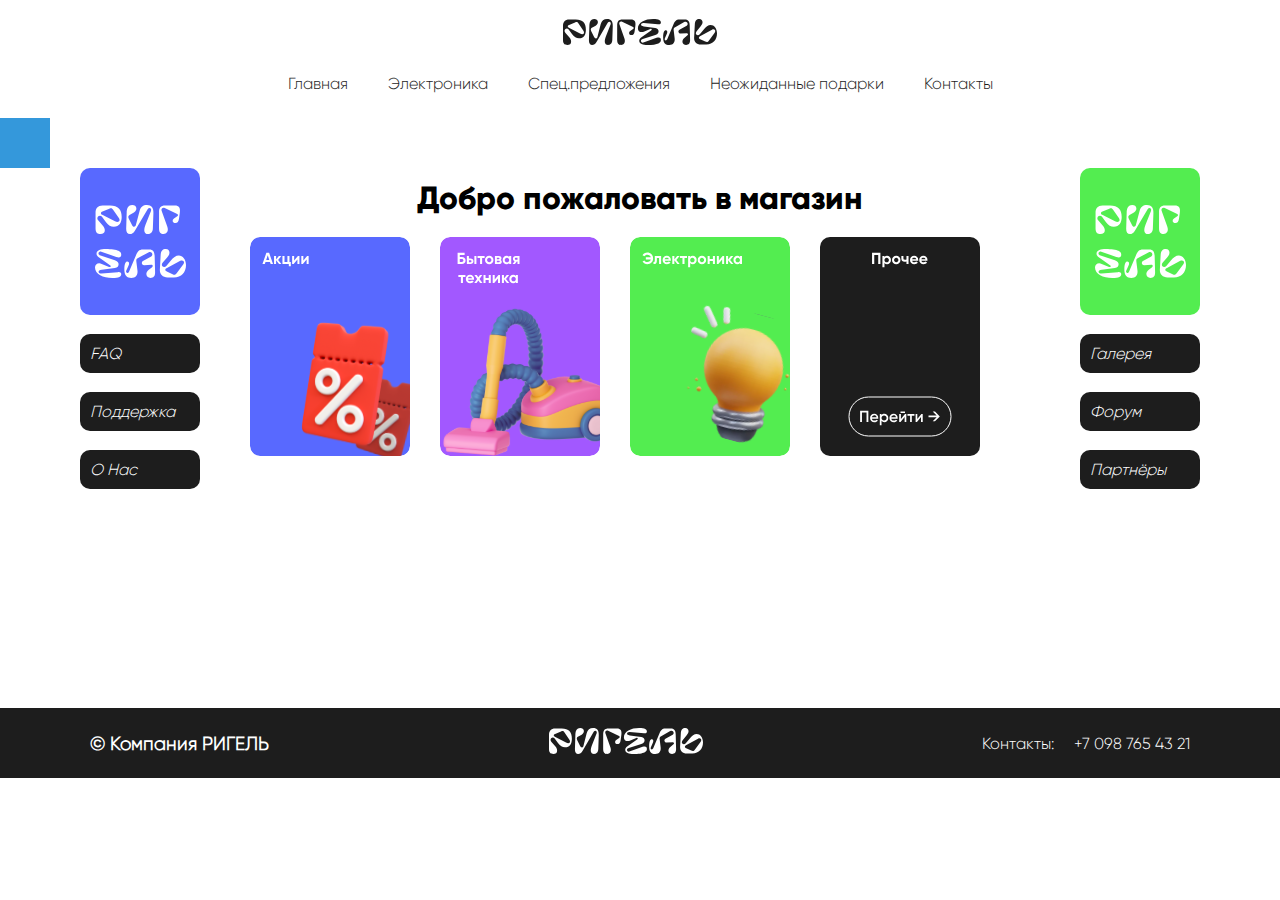
<file: assets/html/akchii.html>
<!DOCTYPE html>
<html lang="en">
<head>
    <meta charset="UTF-8">
    <meta name="viewport" content="width=device-width, initial-scale=1.0">
    <title>Document</title>
    <link rel="stylesheet" href="../css/style.css">
</head>
<body><br>
    <div class="header">
        <div class="header-container">
            <div class="header-inner">
                <div class="header-logo"><img src="../img/logo.svg" alt=""></div><br>
                <div class="header-menu">
                    <a href="../../index.html">Главная</a>
                    <a href="electro.html">Электроника</a>
                    <a href="">Спец.предложения</a>
                    <a href="">Неожиданные подарки</a>
                    <a href="contact.html">Контакты</a>
                </div>
            </div>
        </div>
    </div><br>
	<div class="box"></div>
    <div class="main">
        <div class="main-conteiner">
            <div class="main-inside">
                

                <aside>
                    <div class="main-hello-left">
                        <img src="../img/blue.svg" alt=""><br>
                        <a href="FAQ.html">FAQ</a><br>
                        <a href="help.html">Поддержка</a><br>
                        <a href="oNas.html">О Нас</a>
                    </div>
                </aside>

                <div class="main-content">

                    <h1>Добро пожаловать в магазин</h1><br>
                    
                    <div class="mainCards">
                        <a href=""><img src="../img/1.svg" alt=""></a>
                        <a href=""><img src="../img/2.svg" alt=""></a>
                        <a href=""><img src="../img/3.svg" alt=""></a>
                        <a href=""><img src="../img/4.svg" alt=""></a>
                    </div>

                </div>

                <aside>
                    <div class="main-hello-left">
                        <img src="../img/green.svg" alt=""><br>
                        <a href="">Галерея</a><br>
                        <a href="">Форум</a><br>
                        <a href="">Партнёры</a>
                    </div>
                </aside>

            </div>
        </div>
    </div><br>


    <div class="footer">
        <div class="footer-container">
            <div class="footer-inner">
                <div class="footer-left"><h3>© Компания РИГЕЛЬ</h3></div>
                <div class="footer-left"><img src="../img/logo-while.svg" alt=""></div>
                <div class="footer-right">
                    <p>Контакты:</p>
                    <a href="#">+7 098 765 43 21</a>
                </div>
            </div>
        </div>
    </div>
</body>
</html>
</file>
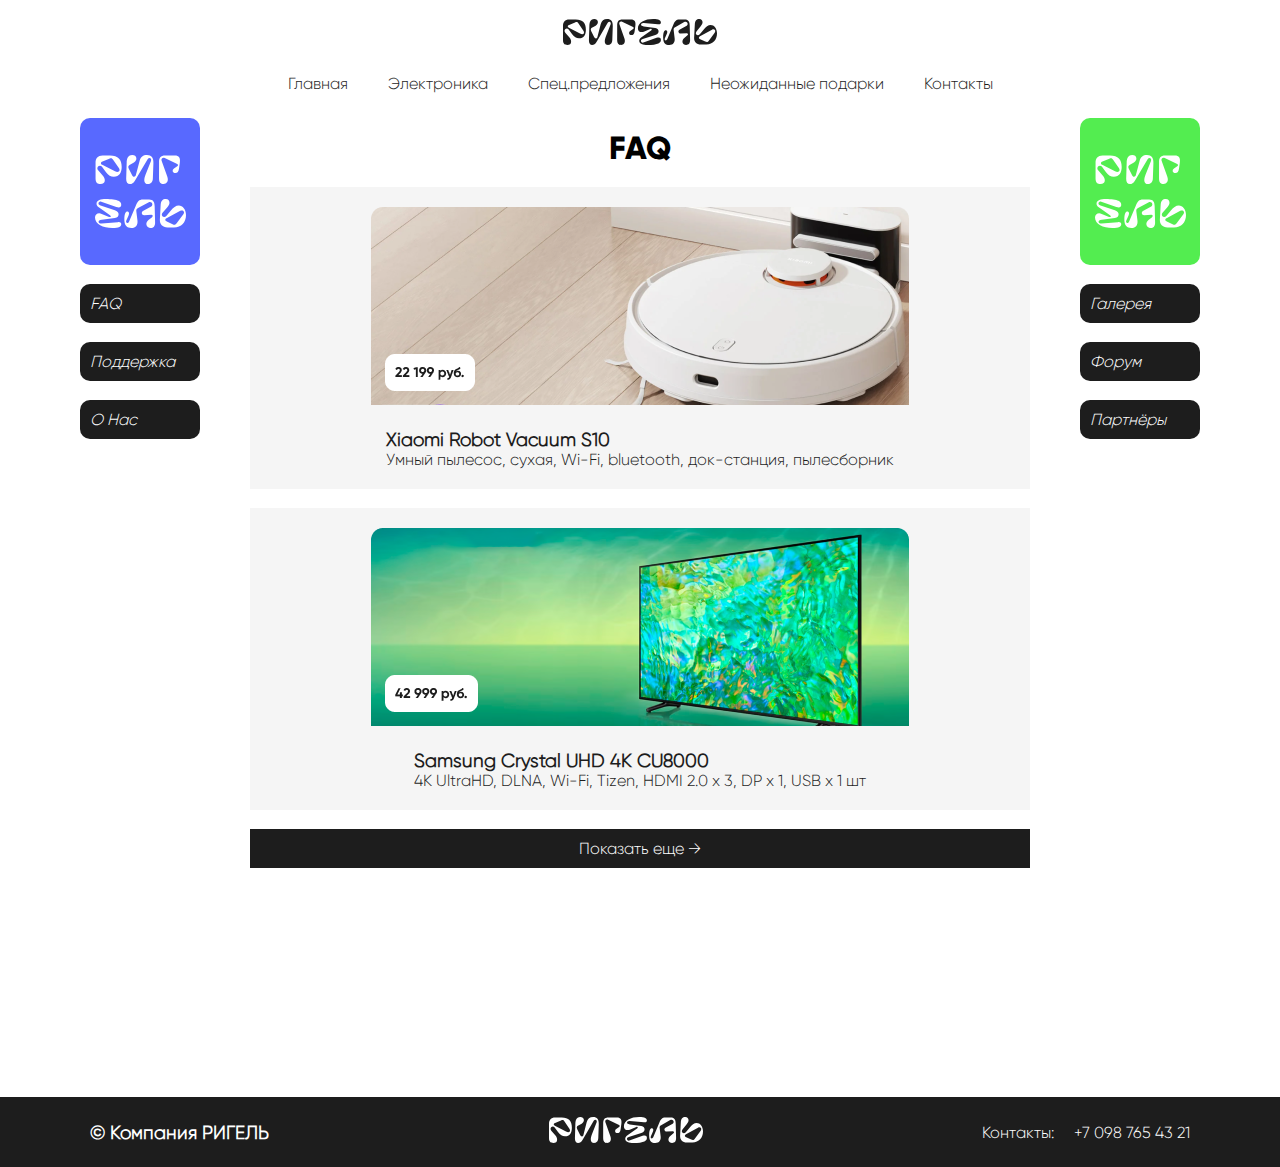
<file: assets/html/electro.html>
<!DOCTYPE html>
<html lang="en">
<head>
    <meta charset="UTF-8">
    <meta name="viewport" content="width=device-width, initial-scale=1.0">
    <title>Document</title>
    <link rel="stylesheet" href="../css/style.css">
</head>
<body><br>
    <div class="header">
        <div class="header-container">
            <div class="header-inner">
                <div class="header-logo"><img src="../img/logo.svg" alt=""></div><br>
                <div class="header-menu">
                    <a href="../../index.html">Главная</a>
                    <a href="">Электроника</a>
                    <a href="akchii.html">Спец.предложения</a>
                    <a href="">Неожиданные подарки</a>
                    <a href="contact.html">Контакты</a>
                </div>
            </div>
        </div>
    </div><br>

    <div class="main">
        <div class="main-conteiner">
            <div class="main-inside">
                

                <aside>
                    <div class="main-hello-left">
                        <img src="../img/blue.svg" alt=""><br>
                        <a href="FAQ.html">FAQ</a><br>
                        <a href="help.html">Поддержка</a><br>
                        <a href="oNas.html">О Нас</a>
                    </div>
                </aside>

                <div class="main-content">

                    <h1>FAQ</h1><br>
                    
                    <div class="mainBanner">
                        <div class="mainBanner-img">
                            <img src="../img/banner1.png" alt="">
                        </div>
                        <div class="mainBanner-txt">
                            <h3>Xiaomi Robot Vacuum S10</h3>
                            <p>Умный пылесос, сухая, Wi-Fi, bluetooth, док-станция, пылесборник</p>
                        </div>
                    </div><br>

                    <div class="mainBanner">
                        <div class="mainBanner-img">
                            <img src="../img/banner2.png" alt="">
                        </div>
                        <div class="mainBanner-txt">
                            <h3>Samsung Crystal UHD 4K CU8000</h3>
                            <p>4K UltraHD, DLNA, Wi-Fi, Tizen, HDMI 2.0 х 3, DP x 1, USB х 1 шт</p>
                        </div>
                    </div><br>

                    <div class="mainBtn">
                        <a href="">Показать еще →</a>
                    </div>
                        
                </div>

                <aside>
                    <div class="main-hello-left">
                        <img src="../img/green.svg" alt=""><br>
                        <a href="">Галерея</a><br>
                        <a href="">Форум</a><br>
                        <a href="">Партнёры</a>
                    </div>
                </aside>

            </div>
        </div>
    </div><br>


    <div class="footer">
        <div class="footer-container">
            <div class="footer-inner">
                <div class="footer-left"><h3>© Компания РИГЕЛЬ</h3></div>
                <div class="footer-left"><img src="../img/logo-while.svg" alt=""></div>
                <div class="footer-right">
                    <p>Контакты:</p>
                    <a href="#">+7 098 765 43 21</a>
                </div>
            </div>
        </div>
    </div>
</body>
</html>
</file>
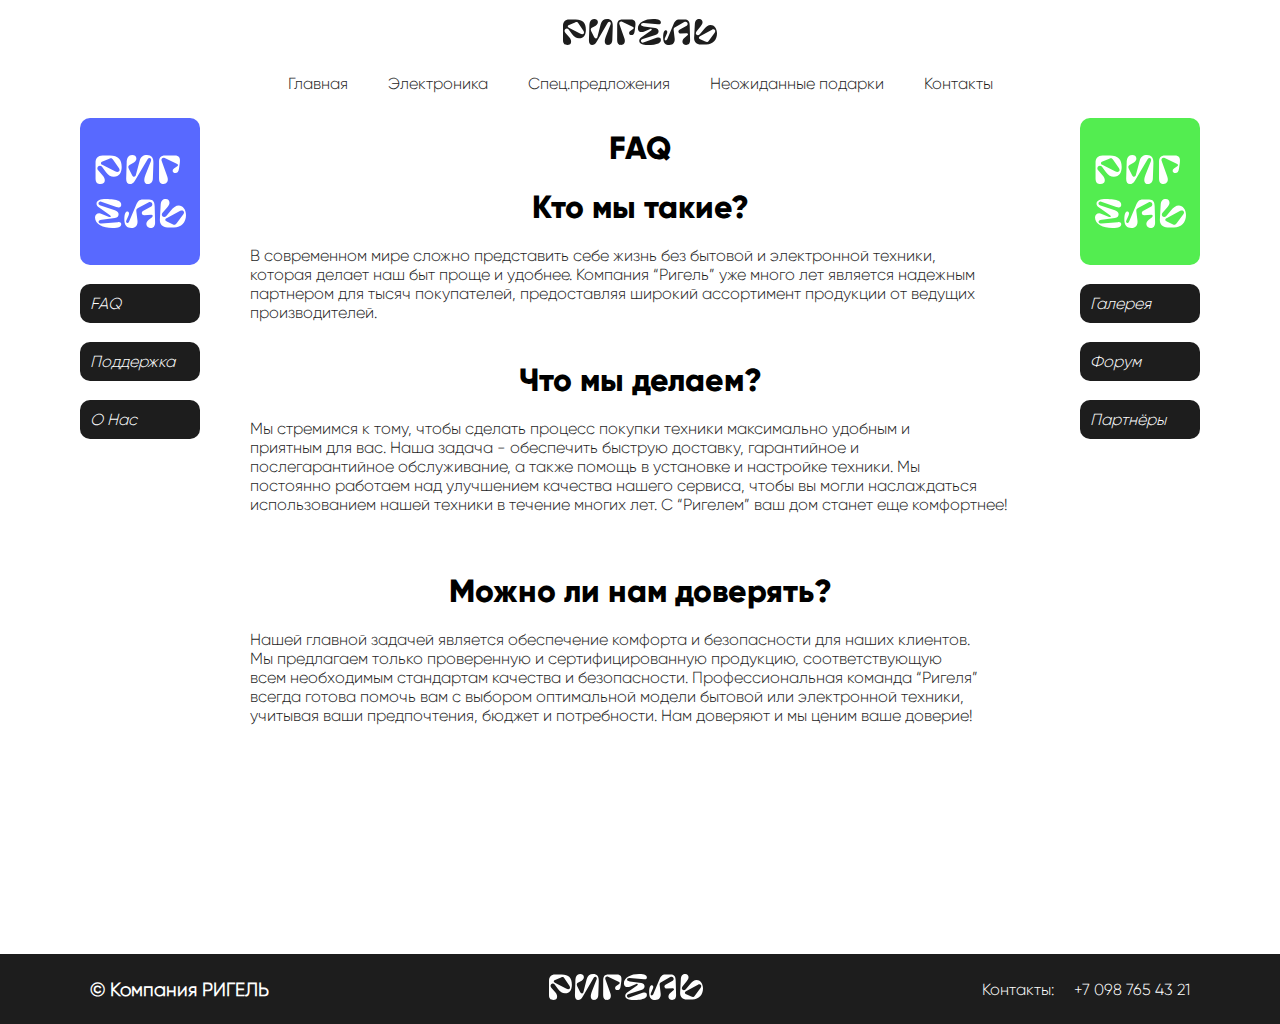
<file: assets/html/FAQ.html>
<!DOCTYPE html>
<html lang="en">
<head>
    <meta charset="UTF-8">
    <meta name="viewport" content="width=device-width, initial-scale=1.0">
    <title>Document</title>
    <link rel="stylesheet" href="../css/style.css">
</head>
<body><br>
    <div class="header">
        <div class="header-container">
            <div class="header-inner">
                <div class="header-logo"><img src="../img/logo.svg" alt=""></div><br>
                <div class="header-menu">
                    <a href="../../index.html">Главная</a>
                    <a href="electro.html">Электроника</a>
                    <a href="akchii.html">Спец.предложения</a>
                    <a href="">Неожиданные подарки</a>
                    <a href="contact.html">Контакты</a>
                </div>
            </div>
        </div>
    </div><br>

    <div class="main">
        <div class="main-conteiner">
            <div class="main-inside">
                

                <aside>
                    <div class="main-hello-left">
                        <img src="../img/blue.svg" alt=""><br>
                        <a href="">FAQ</a><br>
                        <a href="help.html">Поддержка</a><br>
                        <a href="oNas.html">О Нас</a>
                    </div>
                </aside>

                <div class="main-content">

                    <h1>FAQ</h1><br>
                    <h1>Кто мы такие?</h1><br>

                    <p>В современном мире сложно представить себе жизнь без бытовой и электронной техники,</p>
                    <p>которая делает наш быт проще и удобнее. Компания “Ригель” уже много лет является надежным</p>
                    <p>партнером для тысяч покупателей, предоставляя широкий ассортимент продукции от ведущих</p>
                    <p>производителей.</p><br><br>

                    <h1>Что мы делаем?</h1><br>
                    <p>Мы стремимся к тому, чтобы сделать процесс покупки техники максимально удобным и</p>
                    <p>приятным для вас. Наша задача - обеспечить быструю доставку, гарантийное и</p>
                    <p>послегарантийное обслуживание, а также помощь в установке и настройке техники. Мы</p>
                    <p>постоянно работаем над улучшением качества нашего сервиса, чтобы вы могли наслаждаться</p>
                    <p>использованием нашей техники в течение многих лет. С “Ригелем” ваш дом станет еще комфортнее!</p><br><br><br>

                    <h1>Можно ли нам доверять?</h1><br>
                    <p>Нашей главной задачей является обеспечение комфорта и безопасности для наших клиентов.</p>
                    <p>Мы предлагаем только проверенную и сертифицированную продукцию, соответствующую</p>
                    <p>всем необходимым стандартам качества и безопасности. Профессиональная команда “Ригеля”</p>
                    <p>всегда готова помочь вам с выбором оптимальной модели бытовой или электронной техники,</p>
                    <p>учитывая ваши предпочтения, бюджет и потребности. Нам доверяют и мы ценим ваше доверие!</p>
                        
                </div>

                <aside>
                    <div class="main-hello-left">
                        <img src="../img/green.svg" alt=""><br>
                        <a href="">Галерея</a><br>
                        <a href="">Форум</a><br>
                        <a href="">Партнёры</a>
                    </div>
                </aside>

            </div>
        </div>
    </div><br>


    <div class="footer">
        <div class="footer-container">
            <div class="footer-inner">
                <div class="footer-left"><h3>© Компания РИГЕЛЬ</h3></div>
                <div class="footer-left"><img src="../img/logo-while.svg" alt=""></div>
                <div class="footer-right">
                    <p>Контакты:</p>
                    <a href="#">+7 098 765 43 21</a>
                </div>
            </div>
        </div>
    </div>
</body>
</html>
</file>
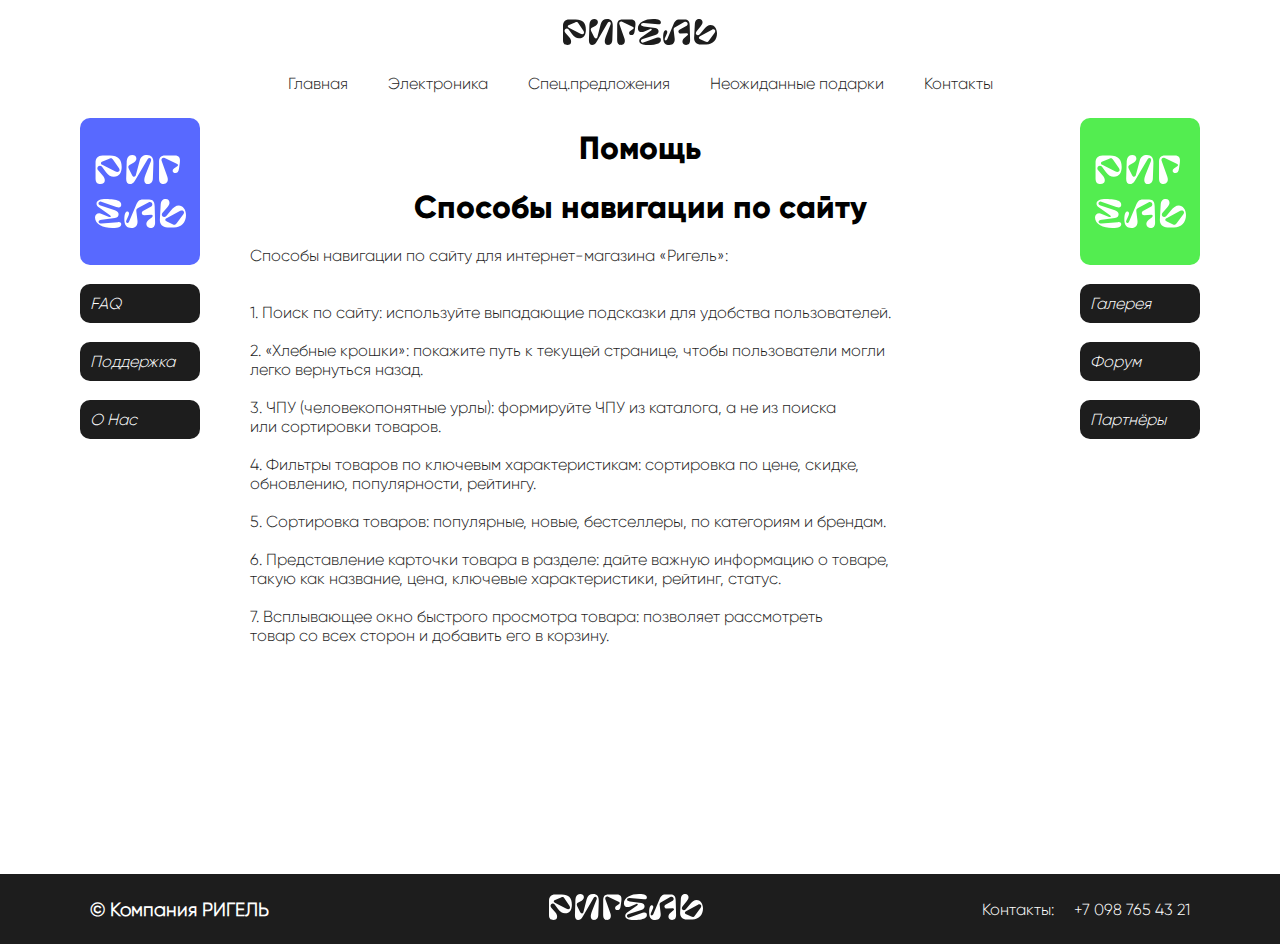
<file: assets/html/help.html>
<!DOCTYPE html>
<html lang="en">
<head>
    <meta charset="UTF-8">
    <meta name="viewport" content="width=device-width, initial-scale=1.0">
    <title>Document</title>
    <link rel="stylesheet" href="../css/style.css">
</head>
<body><br>
    <div class="header">
        <div class="header-container">
            <div class="header-inner">
                <div class="header-logo"><img src="../img/logo.svg" alt=""></div><br>
                <div class="header-menu">
                    <a href="../../index.html">Главная</a>
                    <a href="electro.html">Электроника</a>
                    <a href="akchii.html">Спец.предложения</a>
                    <a href="">Неожиданные подарки</a>
                    <a href="contact.html">Контакты</a>
                </div>
            </div>
        </div>
    </div><br>

    <div class="main">
        <div class="main-conteiner">
            <div class="main-inside">
                

                <aside>
                    <div class="main-hello-left">
                        <img src="../img/blue.svg" alt=""><br>
                        <a href="">FAQ</a><br>
                        <a href="">Поддержка</a><br>
                        <a href="oNas.html">О Нас</a>
                    </div>
                </aside>

                <div class="main-content">

                    <h1>Помощь</h1><br>
                    <h1>Способы навигации по сайту</h1><br>

                    <p>Способы навигации по сайту для интернет-магазина «Ригель»:</p><br><br>
                    <p>1. Поиск по сайту: используйте выпадающие подсказки для удобства пользователей.</p><br>
                    <p>2. «Хлебные крошки»: покажите путь к текущей странице, чтобы пользователи могли </p>
                    <p>легко вернуться назад.</p><br>
                    <p>3. ЧПУ (человекопонятные урлы): формируйте ЧПУ из каталога, а не из поиска </p>
                    <p>или сортировки товаров.</p><br>
                    <p>4. Фильтры товаров по ключевым характеристикам: сортировка по цене, скидке, </p>
                    <p>обновлению, популярности, рейтингу.</p><br>
                    <p>5. Сортировка товаров: популярные, новые, бестселлеры, по категориям и брендам.</p><br>
                    <p>6. Представление карточки товара в разделе: дайте важную информацию о товаре,</p>
                    <p>такую как название, цена, ключевые характеристики, рейтинг, статус.</p><br>
                    <p>7. Всплывающее окно быстрого просмотра товара: позволяет рассмотреть </p>
                    <p>товар со всех сторон и добавить его в корзину.</p>

                </div>

                <aside>
                    <div class="main-hello-left">
                        <img src="../img/green.svg" alt=""><br>
                        <a href="">Галерея</a><br>
                        <a href="">Форум</a><br>
                        <a href="">Партнёры</a>
                    </div>
                </aside>

            </div>
        </div>
    </div><br>


    <div class="footer">
        <div class="footer-container">
            <div class="footer-inner">
                <div class="footer-left"><h3>© Компания РИГЕЛЬ</h3></div>
                <div class="footer-left"><img src="../img/logo-while.svg" alt=""></div>
                <div class="footer-right">
                    <p>Контакты:</p>
                    <a href="#">+7 098 765 43 21</a>
                </div>
            </div>
        </div>
    </div>
</body>
</html>
</file>
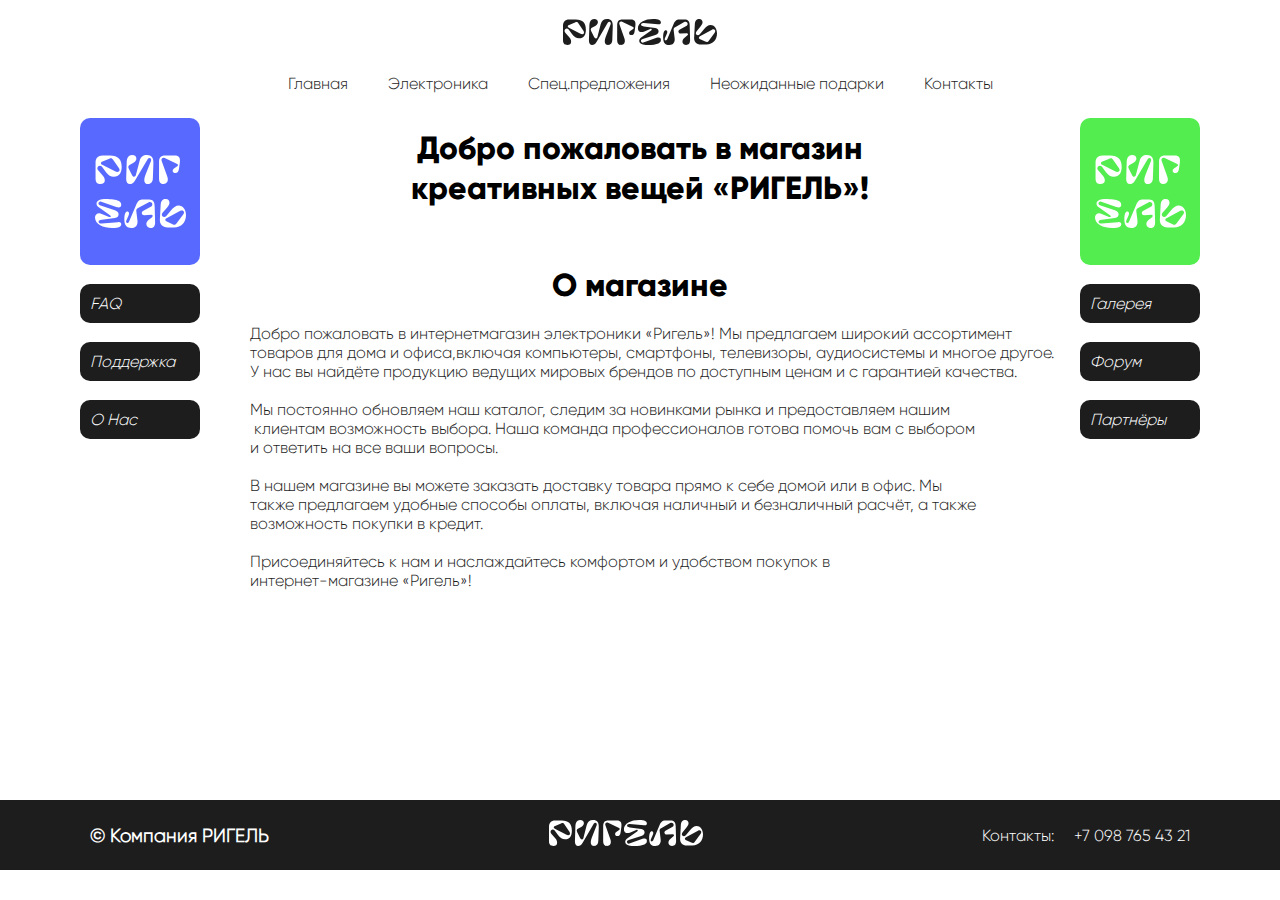
<file: assets/html/oNas.html>
<!DOCTYPE html>
<html lang="en">
<head>
    <meta charset="UTF-8">
    <meta name="viewport" content="width=device-width, initial-scale=1.0">
    <title>Document</title>
    <link rel="stylesheet" href="../css/style.css">
</head>
<body><br>
    <div class="header">
        <div class="header-container">
            <div class="header-inner">
                <div class="header-logo"><img src="../img/logo.svg" alt=""></div><br>
                <div class="header-menu">
                    <a href="../../index.html">Главная</a>
                    <a href="electro.html">Электроника</a>
                    <a href="akchii.html">Спец.предложения</a>
                    <a href="">Неожиданные подарки</a>
                    <a href="contact.html">Контакты</a>
                </div>
            </div>
        </div>
    </div><br>

    <div class="main">
        <div class="main-conteiner">
            <div class="main-inside">
                

                <aside>
                    <div class="main-hello-left">
                        <img src="../img/blue.svg" alt=""><br>
                        <a href="FAQ.html">FAQ</a><br>
                        <a href="help.html">Поддержка</a><br>
                        <a href="">О Нас</a>
                    </div>
                </aside>

                <div class="main-content">

                    <h1>Добро пожаловать в магазин</h1>
                    <h1>креативных вещей «РИГЕЛЬ»!</h1><br><br><br>

                    <h1>О магазине</h1><br>
                    
                    <div class="text">
                        <p>Добро пожаловать в интернетмагазин электроники «Ригель»! Мы предлагаем широкий ассортимент </p>
                        <p>товаров для дома и офиса,включая компьютеры, смартфоны, телевизоры, аудиосистемы и многое другое.</p>
                        <p>У нас вы найдёте продукцию ведущих мировых брендов по доступным ценам и с гарантией качества.</p><br>

                        <p>Мы постоянно обновляем наш каталог, следим за новинками рынка и предоставляем нашим</p>
                        <p> клиентам возможность выбора. Наша команда профессионалов готова помочь вам с выбором</p>
                        <p>и ответить на все ваши вопросы.</p><br>

                        <p>В нашем магазине вы можете заказать доставку товара прямо к себе домой или в офис. Мы</p>
                        <p>также предлагаем удобные способы оплаты, включая наличный и безналичный расчёт, а также </p>
                        <p>возможность покупки в кредит.</p><br>

                        <p>Присоединяйтесь к нам и наслаждайтесь комфортом и удобством покупок в </p>
                        <p>интернет-магазине «Ригель»!</p>
                    </div>

                </div>

                <aside>
                    <div class="main-hello-left">
                        <img src="../img/green.svg" alt=""><br>
                        <a href="">Галерея</a><br>
                        <a href="">Форум</a><br>
                        <a href="">Партнёры</a>
                    </div>
                </aside>

            </div>
        </div>
    </div>


    <div class="footer">
        <div class="footer-container">
            <div class="footer-inner">
                <div class="footer-left"><h3>© Компания РИГЕЛЬ</h3></div>
                <div class="footer-left"><img src="../img/logo-while.svg" alt=""></div>
                <div class="footer-right">
                    <p>Контакты:</p>
                    <a href="#">+7 098 765 43 21</a>
                </div>
            </div>
        </div>
    </div>
</body>
</html>
</file>
<file: assets/css/style.css>
* {
    box-sizing: border-box;
    margin: 0;
    padding: 0;
}
body{
    font-family: "Gilroy-Light";
    height: 100%;
}
a{
    text-decoration: none;
}
@font-face {
    font-family: "Gilroy-Light";
    src: url(../fonts/Gilroy-Light.otf);
}
@font-face {
    font-family: "Gilroy-ExtraBold";
    src: url(../fonts/Gilroy-ExtraBold.otf);
}

.header{
    display: flex;
    align-items: center;
    justify-content: center;
    flex-direction: column;
}
.header-container{
    width: 100%;
    max-width: 1100px;
}
.header-inner{
    display: flex;
    align-items: center;
    justify-content: center;
    flex-direction: column;
}





.main{
    display: flex;
    align-items: center;
    justify-content: center;
    flex-direction: column;
}
.main-container{
    width: 100%;
    max-width: 1100px;
}
.main-inner{
    display: flex;
    align-items: center;
    justify-content: center;
    flex-direction: column;
}
.main-hello{
   display: flex;
   align-items: center;
   justify-content: space-between;
}
.main-hello-left{
    display: flex;
    flex-direction: column;
}


.main-hello-center {
    font-size: 30px;
    font-family: "Gilroy-ExtraBold";
    margin-left: 140px;
    margin-right: 140px;
}

.header-menu {
    display: flex;
    align-items: center;
    justify-content: center;
    gap: 20px;
    
}
.header-menu a{
    color: #1D1D1D;
    transition: 0.1s;
    padding: 6px 10px;
}
.header-menu a:hover{
    color: white;
    background: #2C347E;
    padding: 6px 10px;
    border-radius: 24px;
    transition: 0.1s;
}





.main-card {
    width: 198px;
    background: #F5F5F5;
}
.main-card-txt {
    padding: 20px;
}
.main-card-txt h3{
    color: #1D1D1D;
}
.main-cards {
    display: grid;
    grid-template-columns: 1fr 1fr 1fr 1fr;
    gap: 30px;
}




.main-hello-left a{
    background: #1D1D1D;
    color: white;
    font-style: italic;
    padding: 10px;
    border-radius: 10px;
    transition: 0.1s;
}
.main-hello-left a:hover{
    background: #615f5f;
    transition: 0.1s;
}







.footer{
    display: flex;
    align-items: center;
    justify-content: center;
    flex-direction: column;
    background: #1D1D1D;
    margin-top: 200px;
}
.footer-container{
    width: 100%;
    max-width: 1100px;
}

.footer-inner{
    display: flex;
    align-items: center;
    justify-content: space-between;
    background: #1D1D1D;
    margin-top: 20px;
    margin-bottom: 20px;
}
.footer-right {
    display: flex;
    gap: 20px;
}
.footer-inner p,a,h3{
    color: white;
}
.footer-right a{
    transition: 0.1s;
}
.footer-right a:hover {
    color: #2C347E;
    transition: 0.1s;
}










.main-inside {
    display: flex;
    gap: 40px;
}
.main-content {
    width: 800px;
    padding: 10px;
}

.text p{
    width: 800px;
}
.main-content h1{
    display: flex;
    align-items: center;
    justify-content: center;
    font-family: "Gilroy-ExtraBold";
}





.main-contact {
    display: flex;
    align-items: center;
    justify-content: center;
    flex-direction: column;
    background: #1D1D1D;
    width: 800px;
}

.main-contact-email {
    display: flex;
    align-items: center;
    justify-content: center;
    gap: 10px;
}
.main-contact-email a:hover{
    color: #F5F5F5;
}










.mainCards {
    display: flex;
    gap: 30px;
}
.mainCards img{
    transition: 0.2s;
}
.mainCards img:hover {
    transform: scale(1.05);
    transition: 0.2s;
}







.mainBanner{
    display: flex;
    flex-direction: column;
    align-items: center;
    justify-content: center; 
    background: #F5F5F5; 
    padding: 20px 0 0 0;
}
.mainBanner-txt {
    padding: 20px;

}
.mainBanner-txt h3,p{
    color: #1D1D1D;
}

.mainBtn {
    display: flex;
    align-items: center;
    justify-content: center;
}

.mainBtn a{
    background: #1D1D1D;
    color: white;
    padding: 10px;
    width: 100%;
    display: flex;
    align-items: center;
    justify-content: center;
    transition: 0.2s;
}
.mainBtn a:hover{
    background: #323131;
    transition: 0.1s;
}

bod {
  display: flex;
  justify-content: center;
  align-items: center;
  height: 100vh;
  margin: 0;
  background-color: #f0f0f0;
}

.box {
  width: 50px;
  height: 50px;
  background-color: #3498db;
  animation: moveAndChange 3s infinite ease-in-out;
}

@keyframes moveAndChange {
  0% {
    transform: translateX(0);
    background-color: #3498db;
  }
  50% {
    transform: translateX(200px);
    background-color: #e74c3c;
  }
  100% {
    transform: translateX(0);
    background-color: #3498db;
  }
}

 #square {
            width: 50px;
            height: 50px;
            background-color: red;
            position: absolute;
            top: 100px;
            left: 0;
        }
</file>
